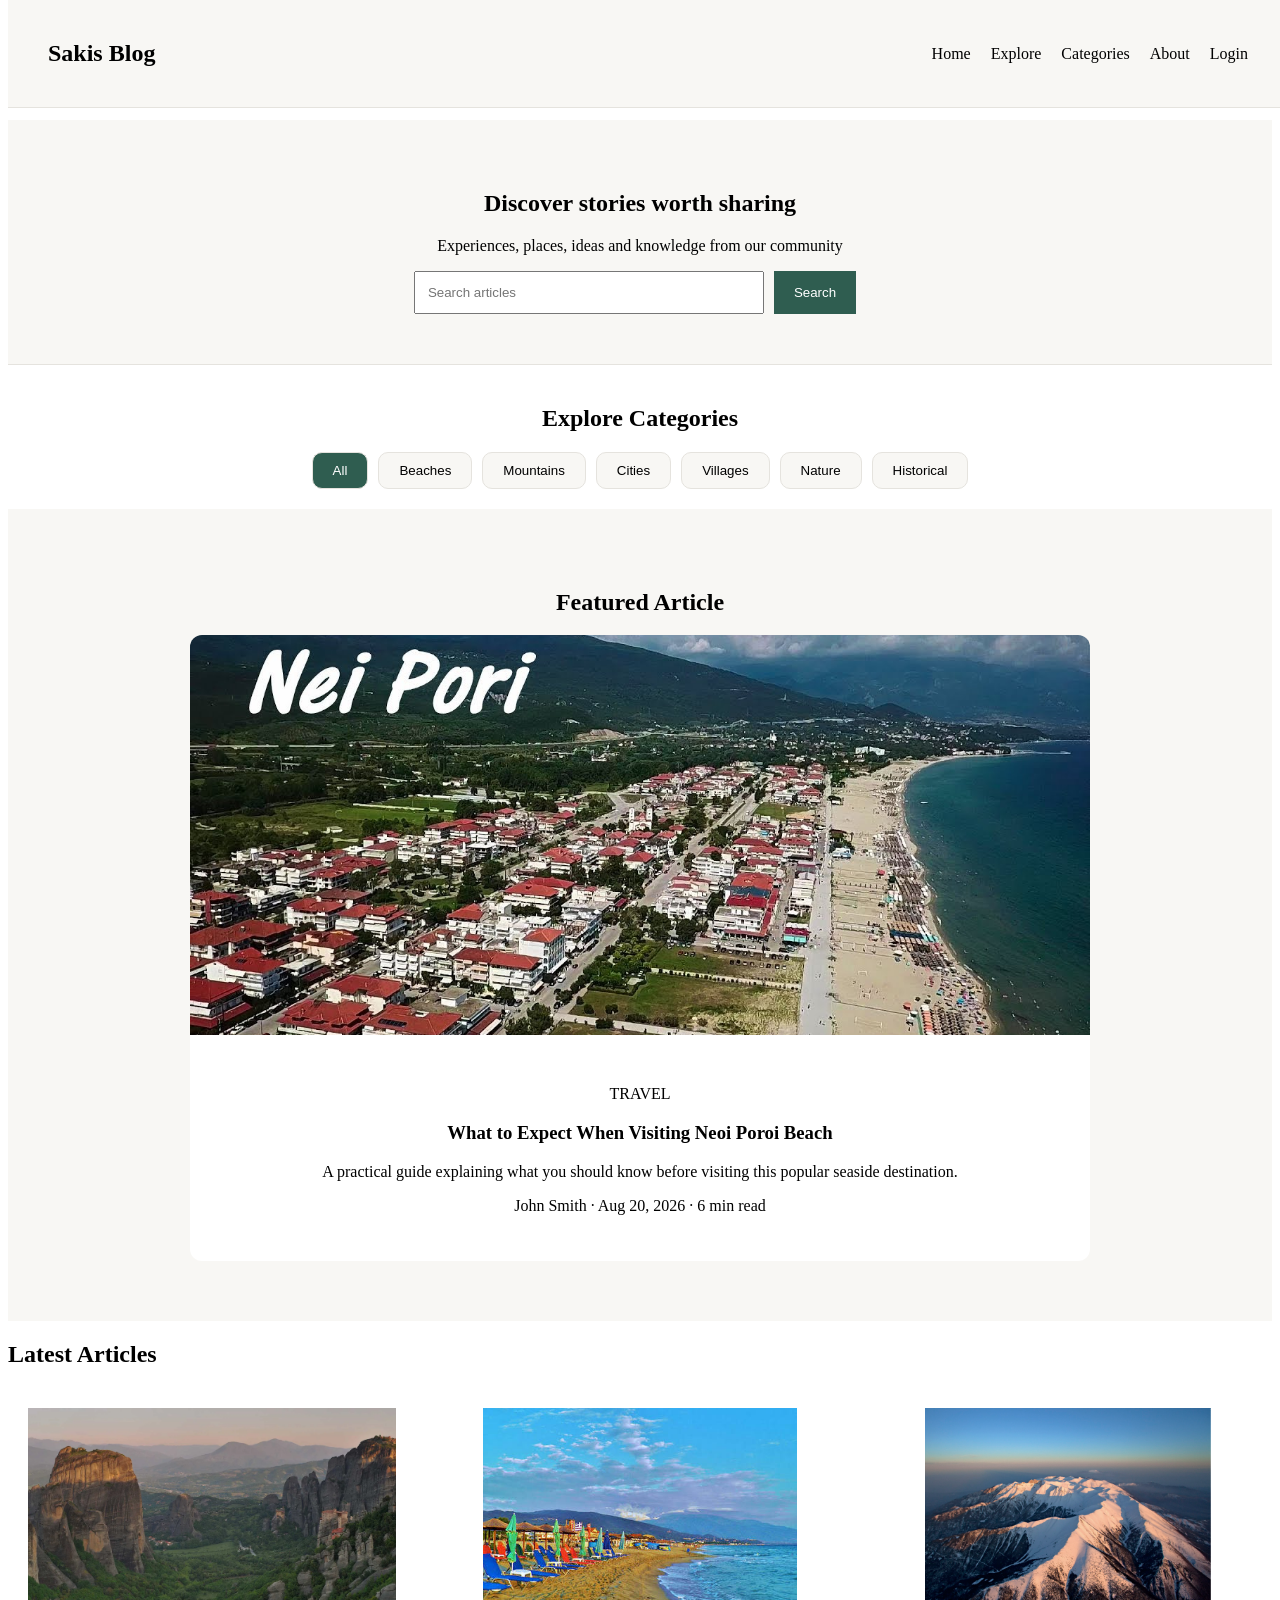
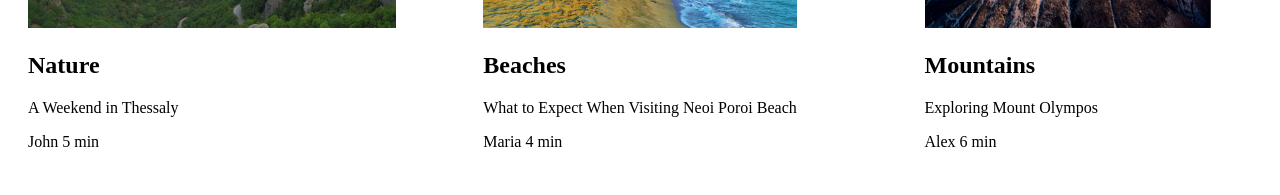
<file: index.html>
<!DOCTYPE html>
<html lang="en">
<head>
    <meta charset="UTF-8">
    <meta name="viewport" content="width=device-width, initial-scale=1.0">
    <title>Blog</title>
    <link rel="stylesheet" href="style.css">
</head>
<body>
    <header>
     <nav class="nav-container">

        <div class="logo">
         <h1>Sakis Blog</h1>
        </div>

        <div class="nav-links">
            <div class="navbtn home">Home</div>
            <div class="navbtn Explore">Explore</div>
            <div class="navbtn Categories">Categories</div>
            <div class="navbtn About">About</div>
            <div class="navbtn">Login</div>
        </div>
     </nav>
    </header>
    <main>
        <section class="hero">
            <div>
                <h2>Discover stories worth sharing</h2>
                <p>Experiences, places, ideas and knowledge from our community</p>
                <div class="search-box">
                <input class="inputstyle" type="text" placeholder="Search articles">
                <button class="inputbtn">Search</button>
                <p class="no-results"></p>
                </div>
            </div>
        </section>

        <section class="categories">
    <h2>Explore Categories</h2>
            <div class="category-buttons">
                <button class="catbuttons active">All</button>
                <button class="catbuttons">Beaches</button>
                <button class="catbuttons">Mountains</button>
                <button class="catbuttons">Cities</button>
                <button class="catbuttons">Villages</button>
                <button class="catbuttons">Nature</button>
                <button class="catbuttons">Historical</button>
           </div>
        </section>
        <section class="featured">
            <h2>Featured Article</h2>
            <article>
            <img  src="neoiporoi.jpg" alt="neoiporoi">
            <div class="article-content">
            <p>TRAVEL</p>
            <h3>What to Expect When Visiting Neoi Poroi Beach </h3>

            <p>
                A practical guide explaining what you should know
                before visiting this popular seaside destination.
            </p>

            <p>John Smith · Aug 20, 2026 · 6 min read</p>
            </div>
            </article>
        </section>
        <section class="latest">
            <h2>Latest Articles</h2>
            <div class="article-grid">
                <article class="latest-article" data-id="1">
                    <img class="img-latest" src="Thessaly.jpg" alt="thessaly">
                    <h2>Nature</h2>
                    <p>A Weekend in Thessaly</p>
                    <p>John 5 min</p>
                </article>

                <article class="latest-article" data-id="2" onclick="window.location.href='article.html'">
                    <img class="img-latest" src="neoi poroi.jpg" alt="Neoi Poroi">
                    <h2>Beaches</h2>
                    <p>What to Expect When Visiting Neoi Poroi Beach</p>
                    <p>Maria 4 min</p>
                </article>

                <article class="latest-article" data-id="3">
                    <img class="img-latest" src="olympos.jpg" alt="Olympos">
                    <h2>Mountains</h2>
                    <p>Exploring Mount Olympos</p>
                    <p>Alex 6 min</p>
                </article>

            </div>
        </section>
    </main>
    <script src="script.js"></script>
</body>
</html>
</file>
<file: style.css>
* {
            box-sizing: border-box;
        }
      
        
        .nav-container {  
            display: flex;
            justify-content: space-between;
            align-items: center;
            background-color: #F8F7F4;
            padding: 40px;
            border-bottom: 1px solid #E5E3DE;
            position: fixed;
            top: 0;
            width: 100%;
            
        }
        .nav-links {
            display: flex;
            justify-content: flex-end;
            gap: 20px;
        }
        .navbtn {
            cursor: pointer;
        }
        .logo h1 { 
            margin: 0;
            font-size: 24px; 
        }
        .hero {
            display: flex;
            justify-content: center;
            align-items: center;
            text-align: center;
            background: #F8F7F4;
            margin-top: 120px;
            padding: 50px;
            border-bottom: 1px solid #E5E3DE;
        }
        .search-box {
            display: flex;
            justify-content: center;
            gap: 10px;
        }
        .inputstyle {
            padding: 12px;
            width: 350px;
        }
        .inputbtn {
            padding: 12px 20px;
            background-color: #2F5D50;
            color: white;
            border: none;
            cursor: pointer;
        }
        .categories {
            scroll-margin-top: 120px;
            text-align: center;
            padding: 20px 50px;
            background-color: white;
        }
        .category-buttons {
            display: flex;
            justify-content: center;
            gap: 10px;
            flex-wrap: wrap;
        }
        .catbuttons {
            background-color: #F8F7F4;
            border: 1px solid #E5E3DE;
            padding: 10px 20px;
            border-radius: 10px;
            cursor: pointer;
        }
        .active{
            background-color: #2F5D50;
            color: white;
        }
        .featured {
            padding: 60px 50px;
            background-color: #F8F7F4;
            text-align: center;
        }
        .featured article {
            max-width: 900px;
            margin: 0 auto;
            background-color: white;
            border-radius: 12px;
            overflow: hidden;
        }
        .featured article img {
            width: 100%;
            height: 400px;
            object-fit: cover;
        }
        .article-content {
             padding: 30px;
        }
        .latest article img {
            width: 100%;
            height: 220px;
            object-fit: cover;
        }
        .latest article {
            max-width: 900px;
            margin: 0 auto;
            background-color: white;
            border-radius: 12px;
            padding: 20px;
        }
       .article-grid {
            display: grid;
            grid-template-columns: repeat(3, 1fr);
            gap: 20px;
        }
        .article-page {
            max-width: 900px;
            margin: 60px auto;
            background-color: white;
            border-radius: 12px;
            overflow: hidden;
        }
        .article-page img {
            width: 100%;
            height: 450px;
            object-fit: cover;
            display: block;
        }
        .article-content {
          padding: 30px;
        }
</file>
